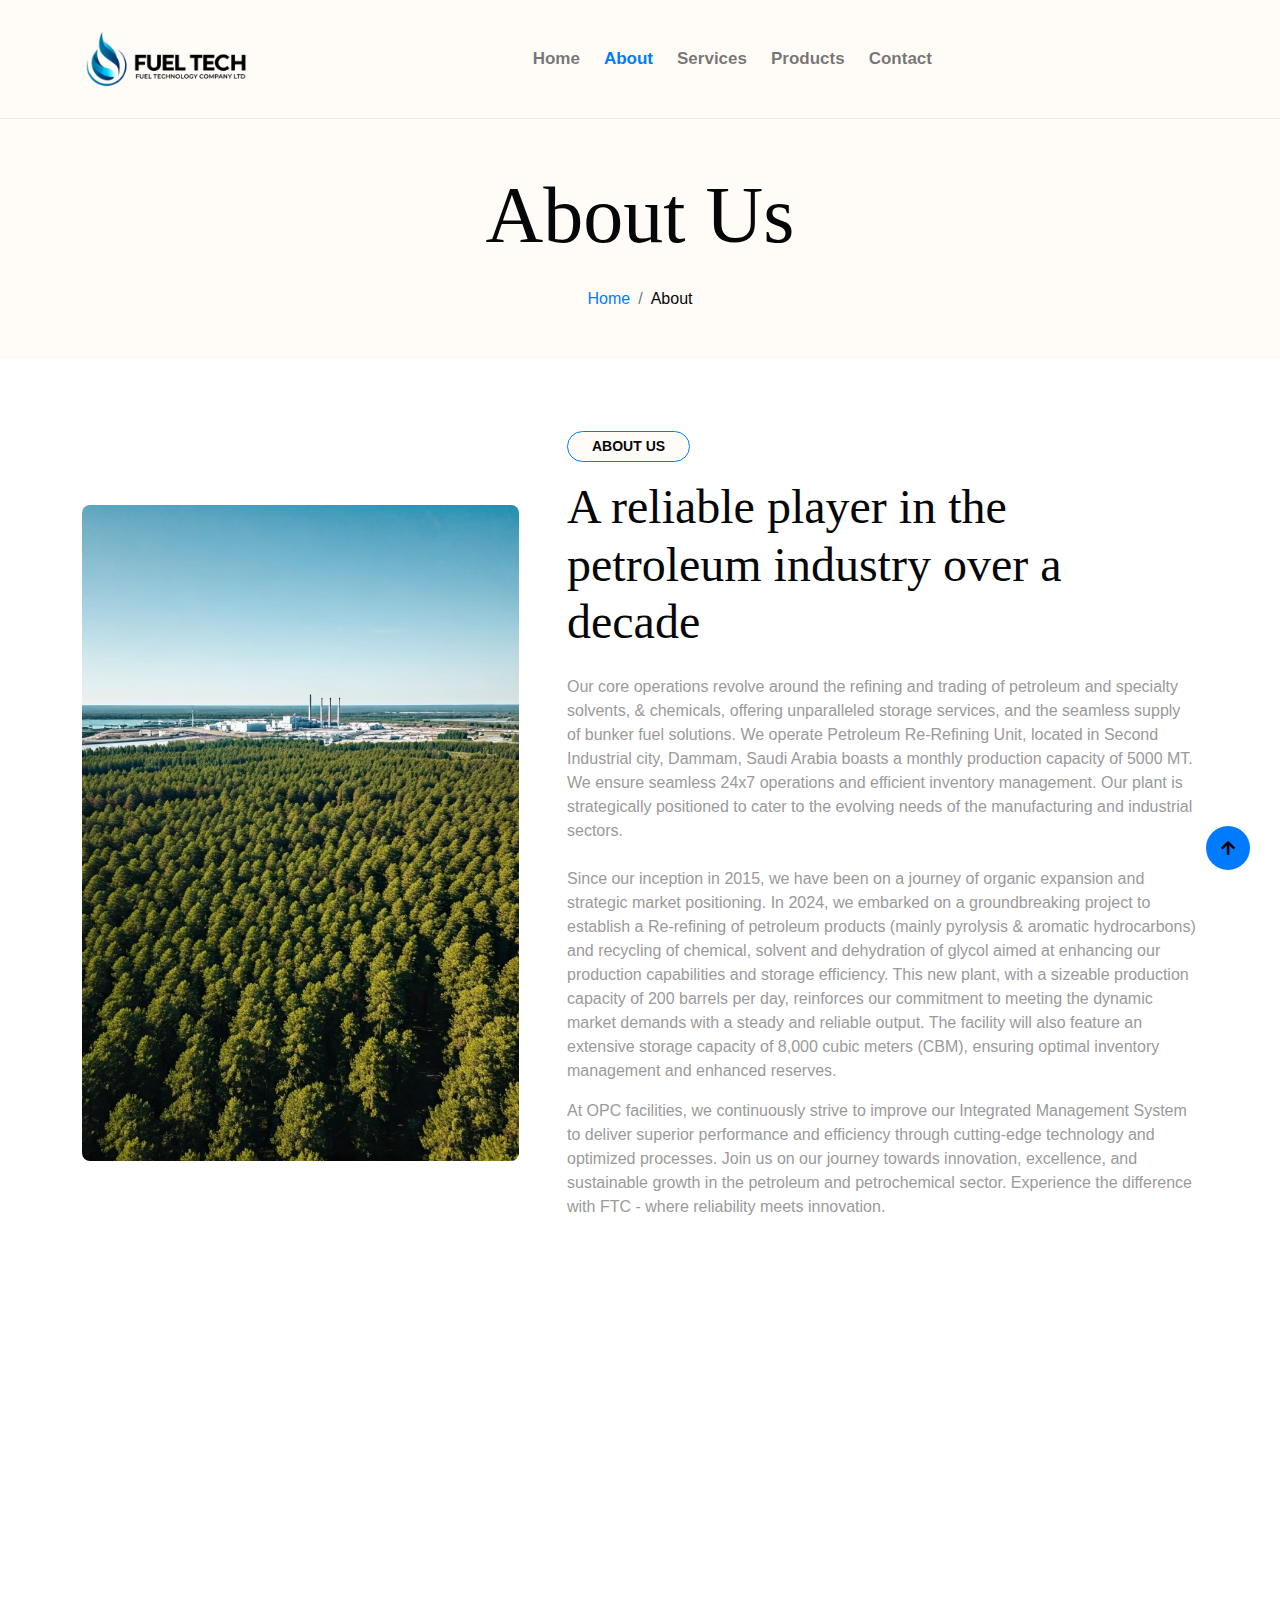
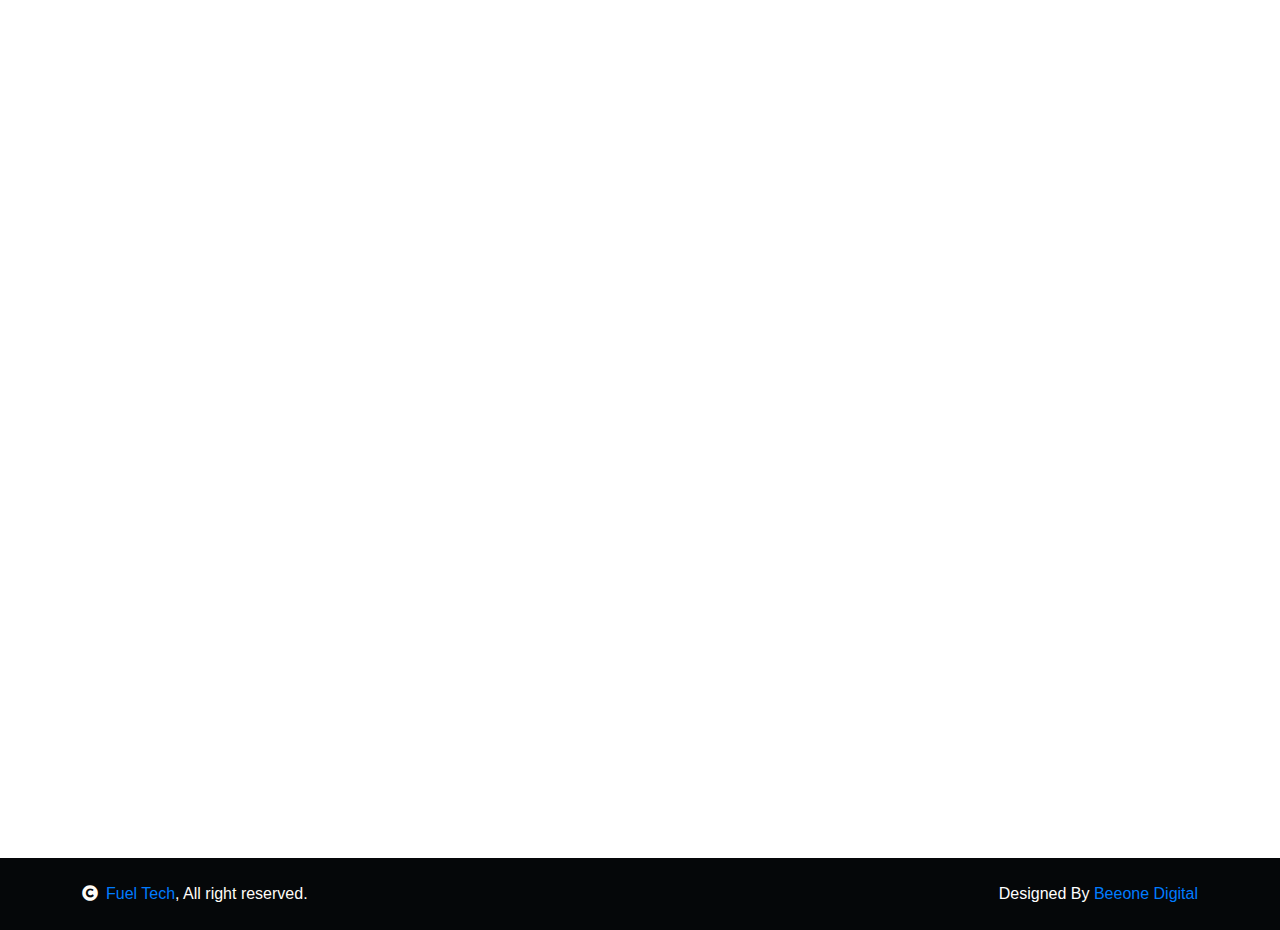
<file: about.html>
<!DOCTYPE html>
<html lang="en">

<head>
    <meta charset="utf-8">
    <title>CaterServ - Catering Services Website Template</title>
    <meta content="width=device-width, initial-scale=1.0" name="viewport">
    <meta content="" name="keywords">
    <meta content="" name="description">

    <!-- Google Web Fonts -->
    <link rel="preconnect" href="https://fonts.googleapis.com">
    <link rel="preconnect" href="https://fonts.gstatic.com" crossorigin>
    <!-- <link href="https://fonts.googleapis.com/css2?family=Open+Sans:wght@400;600&family=Playball&display=swap" rel="stylesheet"> -->

    <!-- Icon Font Stylesheet -->
    <link rel="stylesheet" href="https://use.fontawesome.com/releases/v5.15.4/css/all.css" />
    <link href="https://cdn.jsdelivr.net/npm/bootstrap-icons@1.4.1/font/bootstrap-icons.css" rel="stylesheet">

    <!-- Libraries Stylesheet -->
    <link href="lib/animate/animate.min.css" rel="stylesheet">
    <link href="lib/lightbox/css/lightbox.min.css" rel="stylesheet">
    <link href="lib/owlcarousel/owl.carousel.min.css" rel="stylesheet">

    <!-- Customized Bootstrap Stylesheet -->
    <link href="css/bootstrap.min.css" rel="stylesheet">

    <!-- Template Stylesheet -->
    <link href="css/style.css" rel="stylesheet">
</head>

<body>

    <!-- Spinner Start -->
    <div id="spinner"
        class="show w-100 vh-100 bg-white position-fixed translate-middle top-50 start-50  d-flex align-items-center justify-content-center">
        <div class="spinner-grow text-primary" role="status"></div>
    </div>
    <!-- Spinner End -->


    <!-- Navbar start -->
    <div class="container-fluid nav-bar">
        <div class="container">
            <nav class="navbar navbar-light navbar-expand-lg py-4">
                <a href="index.html" class="navbar-brand">
                    <img src="img/logo.png" alt="Fuel Tech" height="60px">
                </a>
                <button class="navbar-toggler py-2 px-3" type="button" data-bs-toggle="collapse"
                    data-bs-target="#navbarCollapse">
                    <span class="fa fa-bars text-primary"></span>
                </button>
                <div class="collapse navbar-collapse" id="navbarCollapse">
                    <div class="navbar-nav mx-auto">
                        <a href="index.html" class="nav-item nav-link">Home</a>
                        <a href="about.html" class="nav-item nav-link active">About</a>
                        <a href="service.html" class="nav-item nav-link">Services</a>
                        <!-- <a href="event.html" class="nav-item nav-link"></a> -->
                        <a href="products.html" class="nav-item nav-link">Products</a>
                        <!-- <div class="nav-item dropdown">
                                <a href="#" class="nav-link dropdown-toggle" data-bs-toggle="dropdown">Pages</a>
                                <div class="dropdown-menu bg-light">
                                    <a href="book.html" class="dropdown-item">Booking</a>
                                    <a href="blog.html" class="dropdown-item">Our Blog</a>
                                    <a href="team.html" class="dropdown-item">Our Team</a>
                                    <a href="testimonial.html" class="dropdown-item">Testimonial</a>
                                    <a href="404.html" class="dropdown-item">404 Page</a>
                                </div>
                            </div> -->
                        <a href="contact.html" class="nav-item nav-link">Contact</a>
                    </div>
                    <!-- <button class="btn-search btn btn-primary btn-md-square me-4 rounded-circle d-none d-lg-inline-flex"
                            data-bs-toggle="modal" data-bs-target="#searchModal"><i class="fas fa-search"></i></button> -->
                    <!-- <a href="" class="btn btn-primary py-2 px-4 d-none d-xl-inline-block rounded-pill">Book Now</a> -->
                </div>
            </nav>
        </div>
    </div>
    <!-- Navbar End -->


    <!-- Modal Search Start -->
    <div class="modal fade" id="searchModal" tabindex="-1" aria-labelledby="exampleModalLabel" aria-hidden="true">
        <div class="modal-dialog modal-fullscreen">
            <div class="modal-content rounded-0">
                <div class="modal-header">
                    <h5 class="modal-title" id="exampleModalLabel">Search by keyword</h5>
                    <button type="button" class="btn-close" data-bs-dismiss="modal" aria-label="Close"></button>
                </div>
                <div class="modal-body d-flex align-items-center">
                    <div class="input-group w-75 mx-auto d-flex">
                        <input type="search" class="form-control bg-transparent p-3" placeholder="keywords"
                            aria-describedby="search-icon-1">
                        <span id="search-icon-1" class="input-group-text p-3"><i class="fa fa-search"></i></span>
                    </div>
                </div>
            </div>
        </div>
    </div>
    <!-- Modal Search End -->


    <!-- Hero Start -->
    <div class="container-fluid bg-light py-5 my-5 mt-0">
        <div class="container text-center animated bounceInDown">
            <h1 class="display-1 mb-4">About Us</h1>
            <ol class="breadcrumb justify-content-center mb-0 animated bounceInDown">
                <li class="breadcrumb-item"><a href="index.html">Home</a></li>
                <li class="breadcrumb-item text-dark" aria-current="page">About</li>
            </ol>
        </div>
    </div>
    <!-- Hero End -->


    <!-- About Satrt -->
    <div class="container-fluid py-4">
        <div class="container">
            <div class="row g-5 align-items-center">
                <div class="col-lg-5 wow bounceInUp" data-wow-delay="0.1s">
                    <img src="img/fueltech7.png" class="img-fluid rounded" alt="">
                </div>
                <div class="col-lg-7 wow bounceInUp" data-wow-delay="0.3s">
                    <small
                        class="d-inline-block fw-bold text-dark text-uppercase bg-light border border-primary rounded-pill px-4 py-1 mb-3">About
                        Us</small>
                    <h1 class="display-5 mb-4">A reliable player in the petroleum industry
                        over a decade</h1>
                    <p class="mb-4">

                        Our core operations revolve around the refining and trading of petroleum and specialty solvents,
                        & chemicals, offering unparalleled storage services, and the seamless supply of bunker fuel
                        solutions.

                        We operate Petroleum Re-Refining Unit, located in Second Industrial city, Dammam, Saudi Arabia
                        boasts a monthly production capacity of 5000 MT. We ensure seamless 24x7 operations and
                        efficient inventory management. Our plant is strategically positioned to cater to the evolving
                        needs of the manufacturing and industrial sectors.
                    </p>
                    <p>

                        Since our inception in 2015, we have been on a journey of organic expansion and strategic market
                        positioning.

                        In 2024, we embarked on a groundbreaking project to establish a Re-refining of petroleum
                        products (mainly pyrolysis & aromatic hydrocarbons) and recycling of chemical, solvent and
                        dehydration of glycol aimed at enhancing our production capabilities and storage efficiency.
                        This new plant, with a sizeable production capacity of 200 barrels per day, reinforces our
                        commitment to meeting the dynamic market demands with a steady and reliable output. The facility
                        will also feature an extensive storage capacity of 8,000 cubic meters (CBM), ensuring optimal
                        inventory management and enhanced reserves.
                    </p>
                    <p>

                        At OPC facilities, we continuously strive to improve our Integrated Management System to deliver
                        superior performance and efficiency through cutting-edge technology and optimized processes.

                        Join us on our journey towards innovation, excellence, and sustainable growth in the petroleum
                        and petrochemical sector. Experience the difference with FTC - where reliability meets
                        innovation.
                    </p>
                    <!-- <div class="row g-4 text-dark mb-5">
                        <div class="col-sm-6">
                            <i class="fas fa-share text-primary me-2"></i>Fresh and Fast food Delivery
                        </div>
                        <div class="col-sm-6">
                            <i class="fas fa-share text-primary me-2"></i>24/7 Customer Support
                        </div>
                        <div class="col-sm-6">
                            <i class="fas fa-share text-primary me-2"></i>Easy Customization Options
                        </div>
                        <div class="col-sm-6">
                            <i class="fas fa-share text-primary me-2"></i>Delicious Deals for Delicious Meals
                        </div>
                    </div>
                    <a href="" class="btn btn-primary py-3 px-5 rounded-pill">About Us<i
                            class="fas fa-arrow-right ps-2"></i></a> -->
                </div>
            </div>
        </div>
    </div>
    <!-- About End -->


    <!-- Fact Start-->
    <div class="container-fluid faqt py-6">
        <div class="container">
            <div class="row g-4 align-items-center">
                <div class="col-lg-12">
                    <div class="row g-4">
                        <div class="col-sm-6 col-lg-6 wow bounceInUp" data-wow-delay="0.3s">
                            <div class="wrapper">

                                <article>
                                    <span class="h1 fw-bold">Mission</span>
                                    <p>
                                        To revolutionize chemical recycling through innovative
                                technologies, reducing environmental impact and maximizing resource efficiency.
                                    </p>
                                </article>
                            </div>
                        </div>
                        <div class="col-sm-6 col-lg-6 wow bounceInUp" data-wow-delay="0.3s">
                            <div class="wrapper">

                                <article>
                                    <span class="h1 fw-bold">Vision</span>
                                    <p>
                                        A world where chemical waste is minimized, and resources are
                                        infinitely recycled, creating a sustainable circular economy in the chemical industry.
                                    </p>
                                </article>
                            </div>
                        </div>
                        <div class="col-sm-6 col-lg-6 wow bounceInUp" data-wow-delay="0.3s">
                            <div class="wrapper">

                                <article>
                                    <span class="h1 fw-bold">Values</span>
                                    <p>
                                        Innovation, Sustainability, Integrity, and Collaboration drive our every decision and action.
                                    </p>
                                </article>
                            </div>
                        </div>
                        <div class="col-sm-6 col-lg-6 wow bounceInUp" data-wow-delay="0.3s">
                            <div class="wrapper">

                                <article>
                                    <span class="h1 fw-bold">Goals</span>
                                    <p>
                                        To become the global leader in chemical recycling solutions, setting new industry standards for efficiency and environmental stewardship.
                                    </p>
                                </article>
                            </div>
                        </div>
                    </div>
                </div>
                <!-- <div class="col-lg-5 wow bounceInUp" data-wow-delay="0.1s">
                    <div class="video">
                        <button type="button" class="btn btn-play" data-bs-toggle="modal"
                            data-src="https://www.youtube.com/embed/DWRcNpR6Kdc" data-bs-target="#videoModal">
                            <span></span>
                        </button>
                    </div>
                </div> -->
            </div>
        </div>
    </div>
    <!-- Modal Video -->
    <!-- <div class="modal fade" id="videoModal" tabindex="-1" aria-labelledby="exampleModalLabel" aria-hidden="true">
        <div class="modal-dialog">
            <div class="modal-content rounded-0">
                <div class="modal-header">
                    <h5 class="modal-title" id="exampleModalLabel">Youtube Video</h5>
                    <button type="button" class="btn-close" data-bs-dismiss="modal" aria-label="Close"></button>
                </div>
                <div class="modal-body"> -->
                    <!-- 16:9 aspect ratio -->
                    <!-- <div class="ratio ratio-16x9">
                        <iframe class="embed-responsive-item" src="" id="video" allowfullscreen
                            allowscriptaccess="always" allow="autoplay"></iframe>
                    </div>
                </div>
            </div>
        </div>
    </div> -->
    <!-- Fact End -->


    <!-- Team Start -->
    <!-- <div class="container-fluid team py-6">
        <div class="container">
            <div class="text-center wow bounceInUp" data-wow-delay="0.1s">
                <small
                    class="d-inline-block fw-bold text-dark text-uppercase bg-light border border-primary rounded-pill px-4 py-1 mb-3">Our
                    Team</small>
                <h1 class="display-5 mb-5">We have experienced chef Team</h1>
            </div>
            <div class="row g-4">
                <div class="col-lg-3 col-md-6 wow bounceInUp" data-wow-delay="0.1s">
                    <div class="team-item rounded">
                        <img class="img-fluid rounded-top " src="img/team-1.jpg" alt="">
                        <div class="team-content text-center py-3 bg-dark rounded-bottom">
                            <h4 class="text-primary">Henry</h4>
                            <p class="text-white mb-0">Decoration Chef</p>
                        </div>
                        <div class="team-icon d-flex flex-column justify-content-center m-4">
                            <a class="share btn btn-primary btn-md-square rounded-circle mb-2" href=""><i
                                    class="fas fa-share-alt"></i></a>
                            <a class="share-link btn btn-primary btn-md-square rounded-circle mb-2" href=""><i
                                    class="fab fa-facebook-f"></i></a>
                            <a class="share-link btn btn-primary btn-md-square rounded-circle mb-2" href=""><i
                                    class="fab fa-twitter"></i></a>
                            <a class="share-link btn btn-primary btn-md-square rounded-circle mb-2" href=""><i
                                    class="fab fa-instagram"></i></a>
                        </div>
                    </div>
                </div>
                <div class="col-lg-3 col-md-6 wow bounceInUp" data-wow-delay="0.3s">
                    <div class="team-item rounded">
                        <img class="img-fluid rounded-top " src="img/team-2.jpg" alt="">
                        <div class="team-content text-center py-3 bg-dark rounded-bottom">
                            <h4 class="text-primary">Jemes Born</h4>
                            <p class="text-white mb-0">Executive Chef</p>
                        </div>
                        <div class="team-icon d-flex flex-column justify-content-center m-4">
                            <a class="share btn btn-primary btn-md-square rounded-circle mb-2" href=""><i
                                    class="fas fa-share-alt"></i></a>
                            <a class="share-link btn btn-primary btn-md-square rounded-circle mb-2" href=""><i
                                    class="fab fa-facebook-f"></i></a>
                            <a class="share-link btn btn-primary btn-md-square rounded-circle mb-2" href=""><i
                                    class="fab fa-twitter"></i></a>
                            <a class="share-link btn btn-primary btn-md-square rounded-circle mb-2" href=""><i
                                    class="fab fa-instagram"></i></a>
                        </div>
                    </div>
                </div>
                <div class="col-lg-3 col-md-6 wow bounceInUp" data-wow-delay="0.5s">
                    <div class="team-item rounded">
                        <img class="img-fluid rounded-top " src="img/team-3.jpg" alt="">
                        <div class="team-content text-center py-3 bg-dark rounded-bottom">
                            <h4 class="text-primary">Martin Hill</h4>
                            <p class="text-white mb-0">Kitchen Porter</p>
                        </div>
                        <div class="team-icon d-flex flex-column justify-content-center m-4">
                            <a class="share btn btn-primary btn-md-square rounded-circle mb-2" href=""><i
                                    class="fas fa-share-alt"></i></a>
                            <a class="share-link btn btn-primary btn-md-square rounded-circle mb-2" href=""><i
                                    class="fab fa-facebook-f"></i></a>
                            <a class="share-link btn btn-primary btn-md-square rounded-circle mb-2" href=""><i
                                    class="fab fa-twitter"></i></a>
                            <a class="share-link btn btn-primary btn-md-square rounded-circle mb-2" href=""><i
                                    class="fab fa-instagram"></i></a>
                        </div>
                    </div>
                </div>
                <div class="col-lg-3 col-md-6 wow bounceInUp" data-wow-delay="0.7s">
                    <div class="team-item rounded">
                        <img class="img-fluid rounded-top " src="img/team-4.jpg" alt="">
                        <div class="team-content text-center py-3 bg-dark rounded-bottom">
                            <h4 class="text-primary">Adam Smith</h4>
                            <p class="text-white mb-0">Head Chef</p>
                        </div>
                        <div class="team-icon d-flex flex-column justify-content-center m-4">
                            <a class="share btn btn-primary btn-md-square rounded-circle mb-2" href=""><i
                                    class="fas fa-share-alt"></i></a>
                            <a class="share-link btn btn-primary btn-md-square rounded-circle mb-2" href=""><i
                                    class="fab fa-facebook-f"></i></a>
                            <a class="share-link btn btn-primary btn-md-square rounded-circle mb-2" href=""><i
                                    class="fab fa-twitter"></i></a>
                            <a class="share-link btn btn-primary btn-md-square rounded-circle mb-2" href=""><i
                                    class="fab fa-instagram"></i></a>
                        </div>
                    </div>
                </div>
            </div>
        </div>
    </div> -->
    <!-- Team End -->


    <!-- Footer Start -->
    <div class="container-fluid footer py-6 my-6 mb-0 bg-dark wow bounceInUp" data-wow-delay="0.1s">
        <div class="container">
            <div class="row">
                <div class="col-lg-3 col-md-6">
                    <div class="footer-item">
                        <img src="img/logo.png" alt="Fuel Tech" height="60px">
                        <p class="lh-lg mb-4">Powering the Future With New Technology.</p>
                        <div class="footer-icon d-flex">
                            <a class="btn btn-primary btn-sm-square me-2 rounded-circle" href=""><i
                                    class="fab fa-facebook-f text-white"></i></a>
                            <a class="btn btn-primary btn-sm-square me-2 rounded-circle" href=""><i
                                    class="fab fa-twitter text-white"></i></a>
                            <a href="#" class="btn btn-primary btn-sm-square me-2 rounded-circle"><i
                                    class="fab fa-instagram text-white"></i></a>
                            <a href="#" class="btn btn-primary btn-sm-square rounded-circle"><i
                                    class="fab fa-linkedin-in text-white"></i></a>
                        </div>
                    </div>
                </div>
                <div class="col-lg-3 col-md-6">
                    <div class="footer-item">
                        <h4 class="mb-4 text-white">Quick Links</h4>
                        <div class="d-flex flex-column align-items-start">
                            <a href="index.html" class="text-secondary lh-lg">Home</a>
                            <a href="about.html" class="text-secondary lh-lg">About</a>
                            <a href="service.html" class="text-secondary lh-lg">Services</a>
                            <a href="products.html" class="text-secondary lh-lg">Products</a>
                            <a href="contact.html" class="text-secondary lh-lg">Contact</a>
                        </div>
                    </div>
                </div>
                <div class="col-lg-3 col-md-6">
                    <div class="footer-item">
                        <h4 class="mb-4 text-white">Contact Us</h4>
                        <div class="d-flex flex-column align-items-start">
                            <p><i class="fa fa-map-marker-alt text-primary me-2"></i> Office #302, 3rd Floor, The Blue Tower, Al Khobar, Saudi Arabia</p>
                            <p><i class="fa fa-phone-alt text-primary me-2"></i> +966 59 282 5977</p>
                            <a href="mailto:info@fueltechksa.com" class="text-secondary"><p><i class="fas fa-envelope text-primary me-2"></i> info@fueltechksa.com</p></a>
                        </div>
                    </div>
                </div>
                <!-- <div class="col-lg-3 col-md-6">
                    <div class="footer-item">
                        <h4 class="mb-4">Social Gallery</h4>
                        <div class="row g-2">
                            <div class="col-4">
                                <img src="img/menu-01.jpg" class="img-fluid rounded-circle border border-primary p-2"
                                    alt="">
                            </div>
                            <div class="col-4">
                                <img src="img/menu-02.jpg" class="img-fluid rounded-circle border border-primary p-2"
                                    alt="">
                            </div>
                            <div class="col-4">
                                <img src="img/menu-03.jpg" class="img-fluid rounded-circle border border-primary p-2"
                                    alt="">
                            </div>
                            <div class="col-4">
                                <img src="img/menu-04.jpg" class="img-fluid rounded-circle border border-primary p-2"
                                    alt="">
                            </div>
                            <div class="col-4">
                                <img src="img/menu-05.jpg" class="img-fluid rounded-circle border border-primary p-2"
                                    alt="">
                            </div>
                            <div class="col-4">
                                <img src="img/menu-06.jpg" class="img-fluid rounded-circle border border-primary p-2"
                                    alt="">
                            </div>
                        </div>
                    </div>
                </div> -->
            </div>
        </div>
    </div>
    <!-- Footer End -->


    <!-- Copyright Start -->
    <div class="container-fluid copyright bg-dark py-4">
        <div class="container">
            <div class="row">
                <div class="col-md-6 text-center text-md-start mb-3 mb-md-0">
                    <span class="text-light"><a href="#" class="text-primary"><i class="fas fa-copyright text-light me-2"></i>Fuel Tech</a>, All right reserved.</span>
                </div>
                <div class="col-md-6 my-auto text-center text-md-end text-white">
                    Designed By <a class="text-primary" href="https://www.beeonedigital.com/">Beeone Digital</a>
                </div>
            </div>
        </div>
    </div>
    <!-- Copyright End -->


    <!-- Back to Top -->
    <a href="#" class="btn btn-md-square btn-primary rounded-circle back-to-top"><i class="fa fa-arrow-up"></i></a>


    <!-- JavaScript Libraries -->
    <script src="https://ajax.googleapis.com/ajax/libs/jquery/1.12.4/jquery.min.js"></script>
    <script src="https://cdn.jsdelivr.net/npm/bootstrap@5.0.0/dist/js/bootstrap.bundle.min.js"></script>
    <script src="lib/wow/wow.min.js"></script>
    <script src="lib/easing/easing.min.js"></script>
    <script src="lib/waypoints/waypoints.min.js"></script>
    <script src="lib/counterup/counterup.min.js"></script>
    <script src="lib/lightbox/js/lightbox.min.js"></script>
    <script src="lib/owlcarousel/owl.carousel.min.js"></script>

    <!-- Template Javascript -->
    <script src="js/main.js"></script>
</body>

</html>
</file>
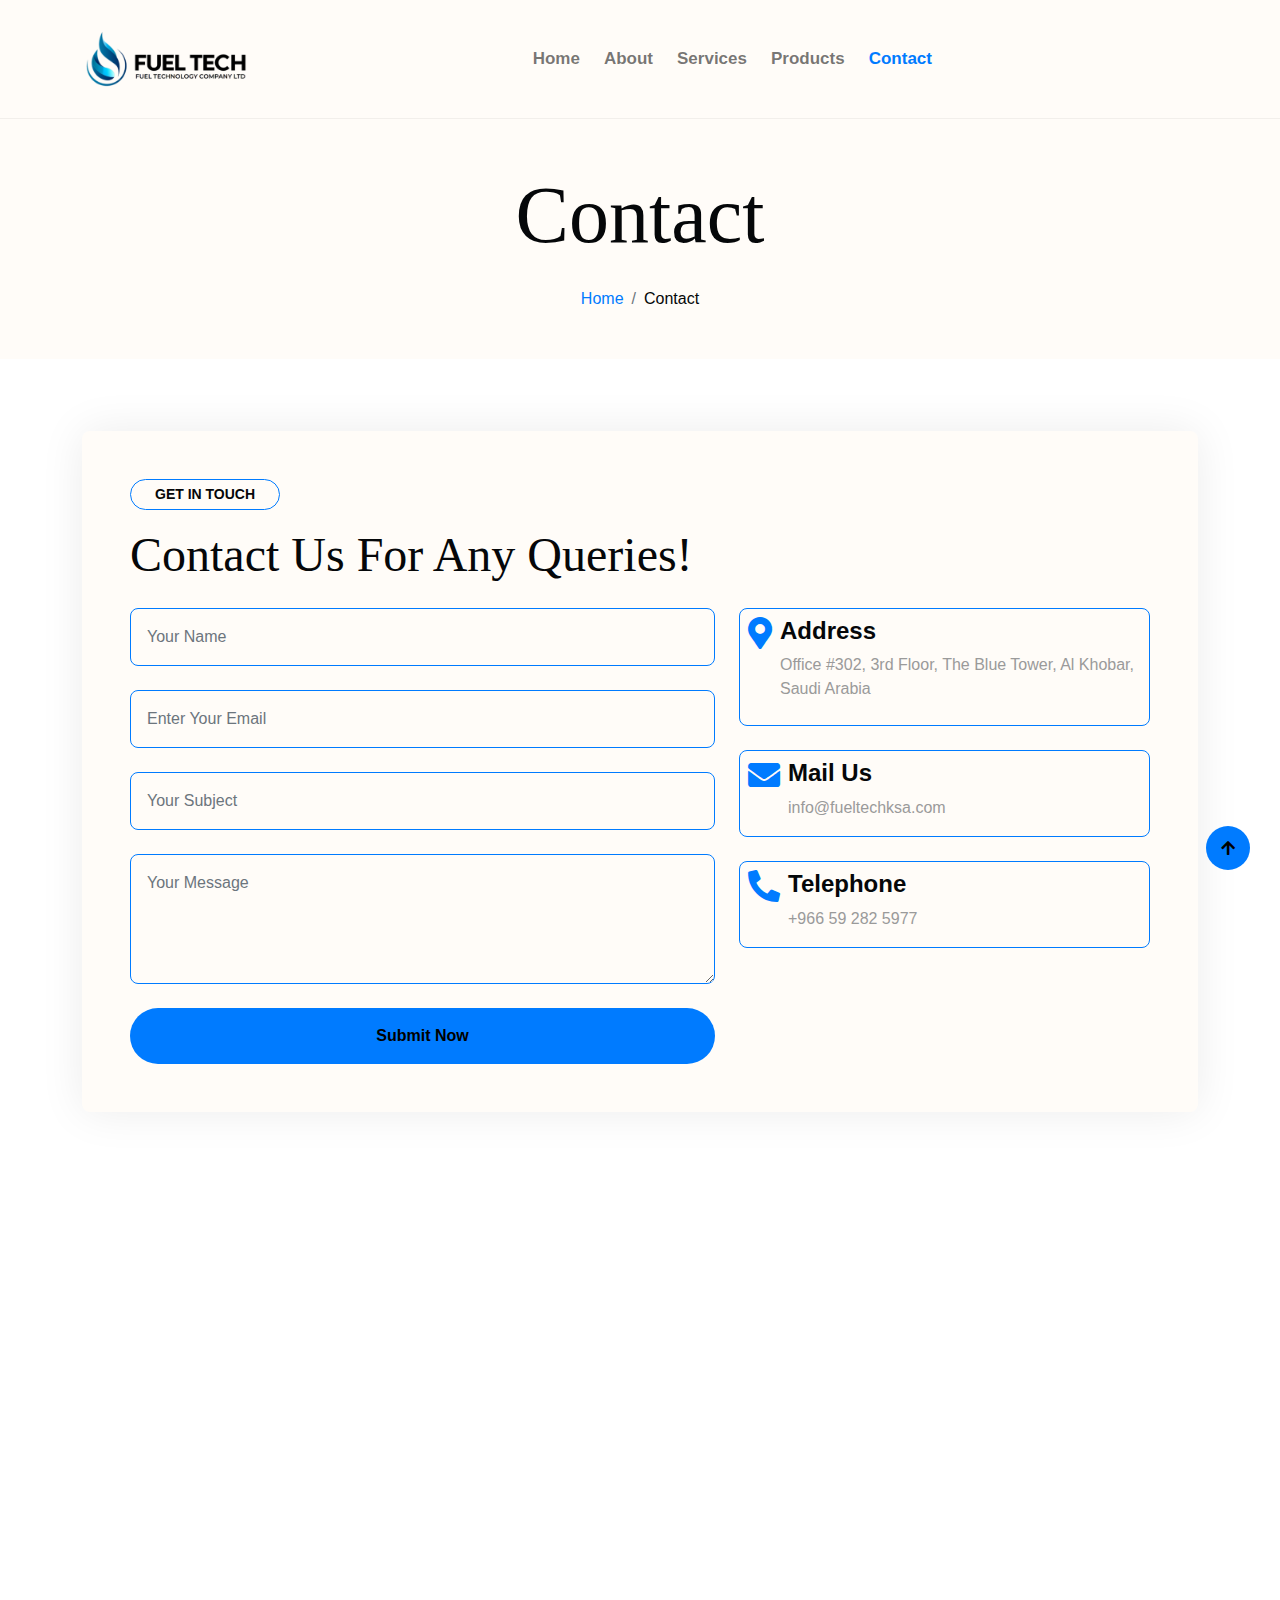
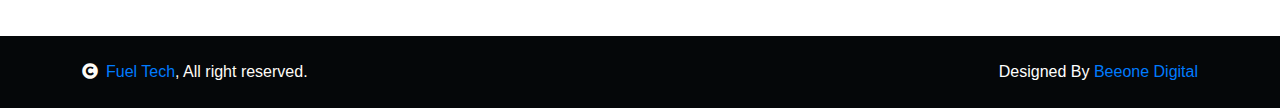
<file: contact.html>
<!DOCTYPE html>
<html lang="en">

    <head>
        <meta charset="utf-8">
        <title>CaterServ - Catering Services Website Template</title>
        <meta content="width=device-width, initial-scale=1.0" name="viewport">
        <meta content="" name="keywords">
        <meta content="" name="description">

        <!-- Google Web Fonts -->
        <link rel="preconnect" href="https://fonts.googleapis.com">
        <link rel="preconnect" href="https://fonts.gstatic.com" crossorigin>
        <!-- <link href="https://fonts.googleapis.com/css2?family=Open+Sans:wght@400;600&family=Playball&display=swap" rel="stylesheet"> -->

        <!-- Icon Font Stylesheet -->
        <link rel="stylesheet" href="https://use.fontawesome.com/releases/v5.15.4/css/all.css"/>
        <link href="https://cdn.jsdelivr.net/npm/bootstrap-icons@1.4.1/font/bootstrap-icons.css" rel="stylesheet">

        <!-- Libraries Stylesheet -->
        <link href="lib/animate/animate.min.css" rel="stylesheet">
        <link href="lib/lightbox/css/lightbox.min.css" rel="stylesheet">
        <link href="lib/owlcarousel/owl.carousel.min.css" rel="stylesheet">

        <!-- Customized Bootstrap Stylesheet -->
        <link href="css/bootstrap.min.css" rel="stylesheet">

        <!-- Template Stylesheet -->
        <link href="css/style.css" rel="stylesheet">
    </head>

    <body>

        <!-- Spinner Start -->
        <div id="spinner" class="show w-100 vh-100 bg-white position-fixed translate-middle top-50 start-50  d-flex align-items-center justify-content-center">
            <div class="spinner-grow text-primary" role="status"></div>
        </div>
        <!-- Spinner End -->


        <!-- Navbar start -->
        <div class="container-fluid nav-bar">
            <div class="container">
                <nav class="navbar navbar-light navbar-expand-lg py-4">
                    <a href="index.html" class="navbar-brand">
                        <img src="img/logo.png" alt="Fuel Tech" height="60px">
                    </a>
                    <button class="navbar-toggler py-2 px-3" type="button" data-bs-toggle="collapse"
                        data-bs-target="#navbarCollapse">
                        <span class="fa fa-bars text-primary"></span>
                    </button>
                    <div class="collapse navbar-collapse" id="navbarCollapse">
                        <div class="navbar-nav mx-auto">
                            <a href="index.html" class="nav-item nav-link">Home</a>
                            <a href="about.html" class="nav-item nav-link">About</a>
                            <a href="service.html" class="nav-item nav-link">Services</a>
                            <!-- <a href="event.html" class="nav-item nav-link"></a> -->
                            <a href="products.html" class="nav-item nav-link">Products</a>
                            <!-- <div class="nav-item dropdown">
                                        <a href="#" class="nav-link dropdown-toggle" data-bs-toggle="dropdown">Pages</a>
                                        <div class="dropdown-menu bg-light">
                                            <a href="book.html" class="dropdown-item">Booking</a>
                                            <a href="blog.html" class="dropdown-item">Our Blog</a>
                                            <a href="team.html" class="dropdown-item">Our Team</a>
                                            <a href="testimonial.html" class="dropdown-item">Testimonial</a>
                                            <a href="404.html" class="dropdown-item">404 Page</a>
                                        </div>
                                    </div> -->
                            <a href="contact.html" class="nav-item nav-link active">Contact</a>
                        </div>
                        <!-- <button class="btn-search btn btn-primary btn-md-square me-4 rounded-circle d-none d-lg-inline-flex"
                                    data-bs-toggle="modal" data-bs-target="#searchModal"><i class="fas fa-search"></i></button> -->
                        <!-- <a href="" class="btn btn-primary py-2 px-4 d-none d-xl-inline-block rounded-pill">Book Now</a> -->
                    </div>
                </nav>
            </div>
        </div>
        <!-- Navbar End -->


        <!-- Modal Search Start -->
        <div class="modal fade" id="searchModal" tabindex="-1" aria-labelledby="exampleModalLabel" aria-hidden="true">
            <div class="modal-dialog modal-fullscreen">
                <div class="modal-content rounded-0">
                    <div class="modal-header">
                        <h5 class="modal-title" id="exampleModalLabel">Search by keyword</h5>
                        <button type="button" class="btn-close" data-bs-dismiss="modal" aria-label="Close"></button>
                    </div>
                    <div class="modal-body d-flex align-items-center">
                        <div class="input-group w-75 mx-auto d-flex">
                            <input type="search" class="form-control bg-transparent p-3" placeholder="keywords" aria-describedby="search-icon-1">
                            <span id="search-icon-1" class="input-group-text p-3"><i class="fa fa-search"></i></span>
                        </div>
                    </div>
                </div>
            </div>
        </div>
        <!-- Modal Search End -->


        <!-- Hero Start -->
        <div class="container-fluid bg-light py-5 my-5 mt-0">
            <div class="container text-center animated bounceInDown">
                <h1 class="display-1 mb-4">Contact</h1>
                <ol class="breadcrumb justify-content-center mb-0 animated bounceInDown">
                    <li class="breadcrumb-item"><a href="index.html">Home</a></li>
                    <li class="breadcrumb-item text-dark" aria-current="page">Contact</li>
                </ol>
            </div>
        </div>
        <!-- Hero End -->


        <!-- Contact Start -->
        <div class="container-fluid contact py-4 wow bounceInUp" data-wow-delay="0.1s">
            <div class="container">
                <div class="p-5 bg-light rounded contact-form">
                    <div class="row g-4">
                        <div class="col-12">
                            <small class="d-inline-block fw-bold text-dark text-uppercase bg-light border border-primary rounded-pill px-4 py-1 mb-3">Get in touch</small>
                            <h1 class="display-5 mb-0">Contact Us For Any Queries!</h1>
                        </div>
                        <div class="col-md-6 col-lg-7">
                            <form>
                                <input type="text" class="w-100 form-control p-3 mb-4 border-primary bg-light" placeholder="Your Name">
                                <input type="email" class="w-100 form-control p-3 mb-4 border-primary bg-light" placeholder="Enter Your Email">
                                <input type="text" class="w-100 form-control p-3 mb-4 border-primary bg-light" placeholder="Your Subject">
                                <textarea class="w-100 form-control mb-4 p-3 border-primary bg-light" rows="4" cols="10" placeholder="Your Message"></textarea>
                                <button class="w-100 btn btn-primary form-control p-3 border-primary bg-primary rounded-pill" type="submit">Submit Now</button>
                            </form>
                        </div>
                        <div class="col-md-6 col-lg-5">
                            <div>
                                <div class="d-inline-flex  border border-primary p-2 rounded mb-4 col-12">
                                    <i class="fas fa-map-marker-alt fa-2x text-primary me-2"></i>
                                    <div class="">
                                        <h4>Address</h4>
                                        <p> Office #302, 3rd Floor, The Blue Tower, Al Khobar, Saudi Arabia</p>
                                    </div>
                                </div>
                                <div class="d-inline-flex  border border-primary p-2 rounded mb-4 col-12">
                                    <i class="fas fa-envelope fa-2x text-primary me-2"></i>
                                    <div class="">
                                        <h4>Mail Us</h4>
                                        <p class="mb-2"><a href="mailto:info@fueltechksa.com" class="text-secondary">info@fueltechksa.com</a></p>
                                    </div>
                                </div>
                                <div class="d-inline-flex  border border-primary p-2 rounded col-12">
                                    <i class="fa fa-phone-alt fa-2x text-primary me-2"></i>
                                    <div class="">
                                        <h4>Telephone</h4>
                                        <p class="mb-2"> +966 59 282 5977</p>
                                    </div>
                                </div>
                            </div>
                        </div>
                    </div>
                </div>
            </div>
        </div>
        <!-- Contact End -->


        <!-- Footer Start -->
        <div class="container-fluid footer py-6 my-6 mb-0 bg-dark wow bounceInUp" data-wow-delay="0.1s">
            <div class="container">
                <div class="row">
                    <div class="col-lg-3 col-md-6">
                        <div class="footer-item">
                            <img src="img/logo.png" alt="Fuel Tech" height="60px">
                            <p class="lh-lg mb-4">Powering the Future With New Technology.</p>
                            <div class="footer-icon d-flex">
                                <a class="btn btn-primary btn-sm-square me-2 rounded-circle" href=""><i
                                        class="fab fa-facebook-f text-white"></i></a>
                                <a class="btn btn-primary btn-sm-square me-2 rounded-circle" href=""><i
                                        class="fab fa-twitter text-white"></i></a>
                                <a href="#" class="btn btn-primary btn-sm-square me-2 rounded-circle"><i
                                        class="fab fa-instagram text-white"></i></a>
                                <a href="#" class="btn btn-primary btn-sm-square rounded-circle"><i
                                        class="fab fa-linkedin-in text-white"></i></a>
                            </div>
                        </div>
                    </div>
                    <div class="col-lg-3 col-md-6">
                        <div class="footer-item">
                            <h4 class="mb-4 text-white">Quick Links</h4>
                            <div class="d-flex flex-column align-items-start">
                                <a href="index.html" class="text-secondary lh-lg">Home</a>
                                <a href="about.html" class="text-secondary lh-lg">About</a>
                                <a href="service.html" class="text-secondary lh-lg">Services</a>
                                <a href="products.html" class="text-secondary lh-lg">Products</a>
                                <a href="contact.html" class="text-secondary lh-lg">Contact</a>
                            </div>
                        </div>
                    </div>
                    <div class="col-lg-3 col-md-6">
                        <div class="footer-item">
                            <h4 class="mb-4 text-white">Contact Us</h4>
                            <div class="d-flex flex-column align-items-start">
                                <p><i class="fa fa-map-marker-alt text-primary me-2"></i> Office #302, 3rd Floor, The Blue Tower, Al Khobar, Saudi Arabia</p>
                                <p><i class="fa fa-phone-alt text-primary me-2"></i> +966 59 282 5977</p>
                                <a href="mailto:info@fueltechksa.com" class="text-secondary"><p><i class="fas fa-envelope text-primary me-2"></i> info@fueltechksa.com</p></a>
                            </div>
                        </div>
                    </div>
                    <!-- <div class="col-lg-3 col-md-6">
                        <div class="footer-item">
                            <h4 class="mb-4">Social Gallery</h4>
                            <div class="row g-2">
                                <div class="col-4">
                                    <img src="img/menu-01.jpg" class="img-fluid rounded-circle border border-primary p-2"
                                        alt="">
                                </div>
                                <div class="col-4">
                                    <img src="img/menu-02.jpg" class="img-fluid rounded-circle border border-primary p-2"
                                        alt="">
                                </div>
                                <div class="col-4">
                                    <img src="img/menu-03.jpg" class="img-fluid rounded-circle border border-primary p-2"
                                        alt="">
                                </div>
                                <div class="col-4">
                                    <img src="img/menu-04.jpg" class="img-fluid rounded-circle border border-primary p-2"
                                        alt="">
                                </div>
                                <div class="col-4">
                                    <img src="img/menu-05.jpg" class="img-fluid rounded-circle border border-primary p-2"
                                        alt="">
                                </div>
                                <div class="col-4">
                                    <img src="img/menu-06.jpg" class="img-fluid rounded-circle border border-primary p-2"
                                        alt="">
                                </div>
                            </div>
                        </div>
                    </div> -->
                </div>
            </div>
        </div>
        <!-- Footer End -->


        <!-- Copyright Start -->
        <div class="container-fluid copyright bg-dark py-4">
            <div class="container">
                <div class="row">
                    <div class="col-md-6 text-center text-md-start mb-3 mb-md-0">
                        <span class="text-light"><a href="#" class="text-primary"><i class="fas fa-copyright text-light me-2"></i>Fuel Tech</a>, All right reserved.</span>
                    </div>
                    <div class="col-md-6 my-auto text-center text-md-end text-white">
                        Designed By <a class="text-primary" href="https://www.beeonedigital.com/">Beeone Digital</a>
                    </div>
                </div>
            </div>
        </div>
        <!-- Copyright End -->


        <!-- Back to Top -->
        <a href="#" class="btn btn-md-square btn-primary rounded-circle back-to-top"><i class="fa fa-arrow-up"></i></a>   

        
    <!-- JavaScript Libraries -->
    <script src="https://ajax.googleapis.com/ajax/libs/jquery/1.12.4/jquery.min.js"></script>
    <script src="https://cdn.jsdelivr.net/npm/bootstrap@5.0.0/dist/js/bootstrap.bundle.min.js"></script>
    <script src="lib/wow/wow.min.js"></script>
    <script src="lib/easing/easing.min.js"></script>
    <script src="lib/waypoints/waypoints.min.js"></script>
    <script src="lib/counterup/counterup.min.js"></script>
    <script src="lib/lightbox/js/lightbox.min.js"></script>
    <script src="lib/owlcarousel/owl.carousel.min.js"></script>

    <!-- Template Javascript -->
    <script src="js/main.js"></script>
    </body>

</html>
</file>
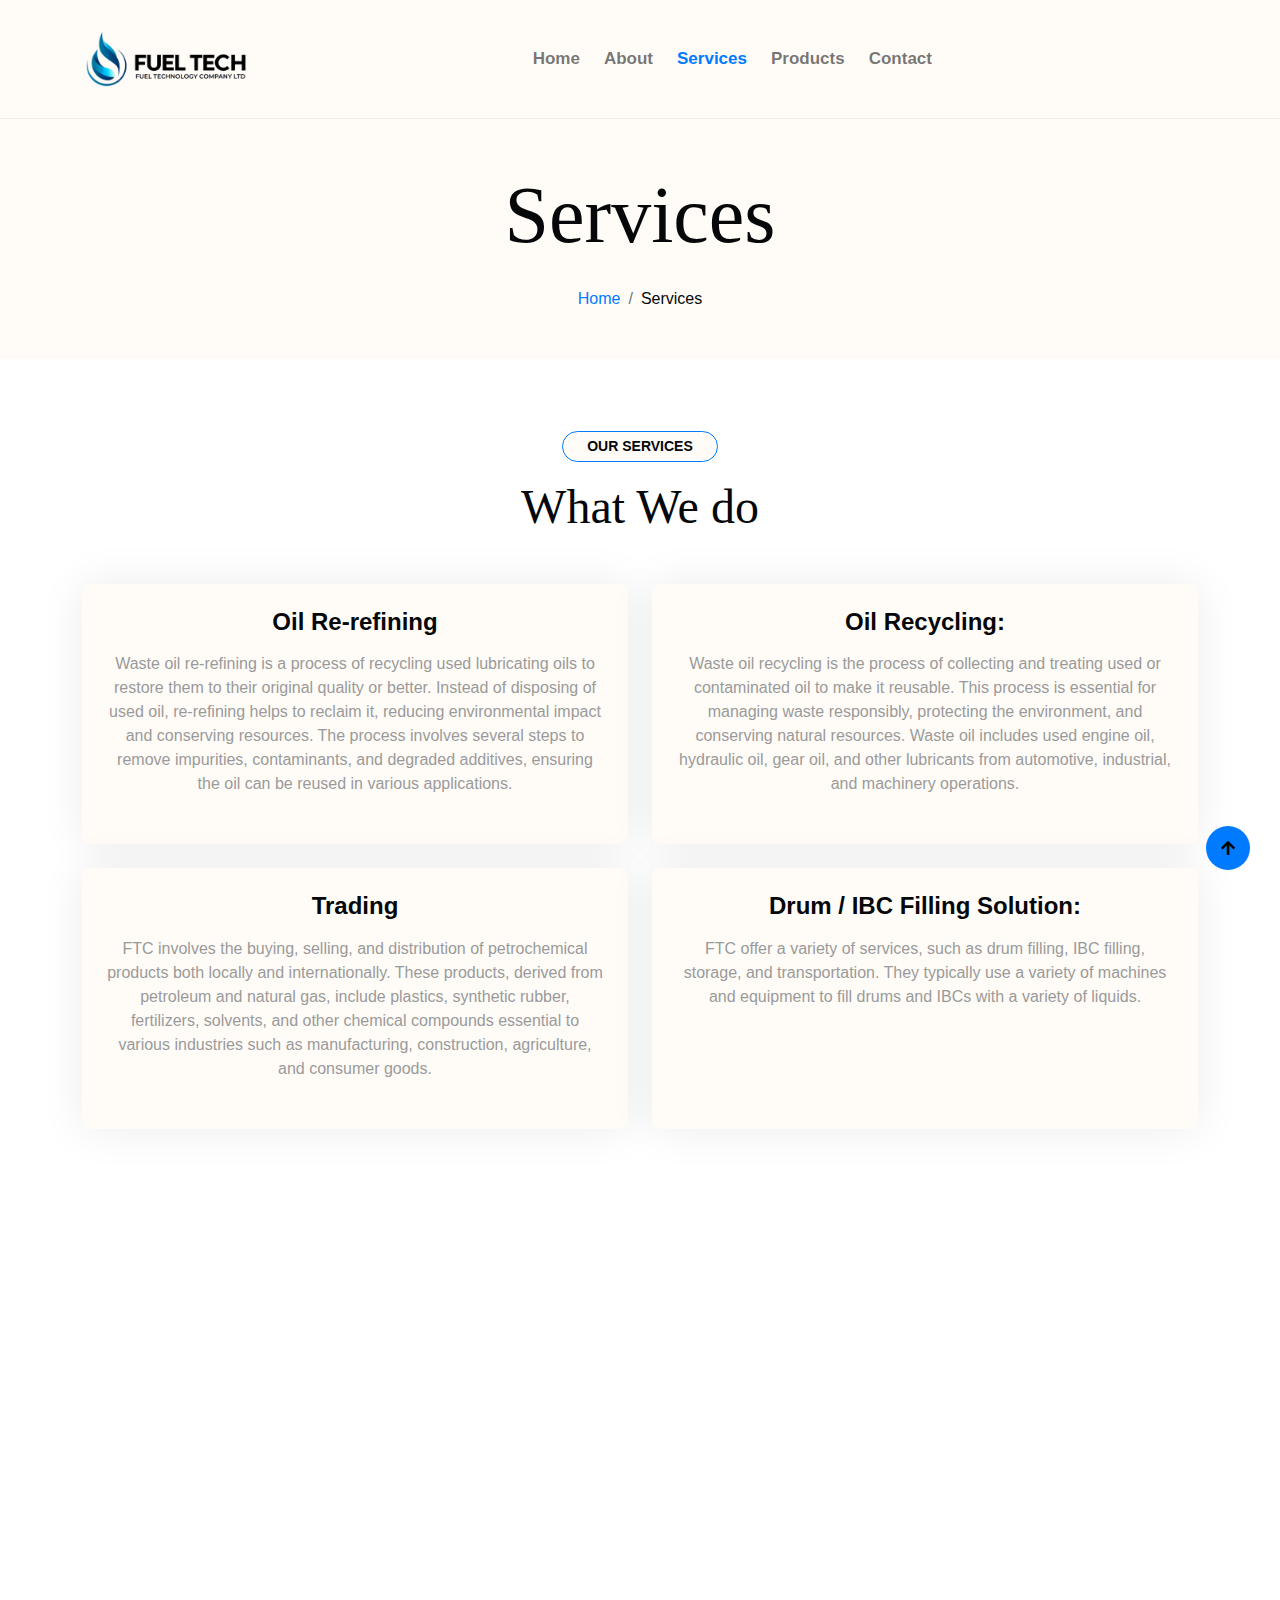
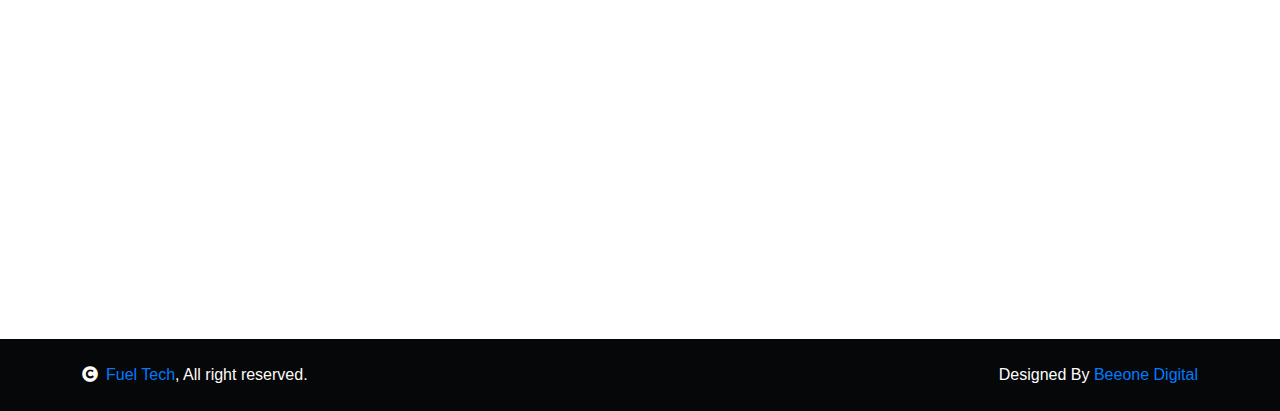
<file: service.html>
<!DOCTYPE html>
<html lang="en">

<head>
    <meta charset="utf-8">
    <title>CaterServ - Catering Services Website Template</title>
    <meta content="width=device-width, initial-scale=1.0" name="viewport">
    <meta content="" name="keywords">
    <meta content="" name="description">

    <!-- Google Web Fonts -->
    <link rel="preconnect" href="https://fonts.googleapis.com">
    <link rel="preconnect" href="https://fonts.gstatic.com" crossorigin>
    <!-- <link href="https://fonts.googleapis.com/css2?family=Open+Sans:wght@400;600&family=Playball&display=swap" rel="stylesheet"> -->

    <!-- Icon Font Stylesheet -->
    <link rel="stylesheet" href="https://use.fontawesome.com/releases/v5.15.4/css/all.css" />
    <link href="https://cdn.jsdelivr.net/npm/bootstrap-icons@1.4.1/font/bootstrap-icons.css" rel="stylesheet">

    <!-- Libraries Stylesheet -->
    <link href="lib/animate/animate.min.css" rel="stylesheet">
    <link href="lib/lightbox/css/lightbox.min.css" rel="stylesheet">
    <link href="lib/owlcarousel/owl.carousel.min.css" rel="stylesheet">

    <!-- Customized Bootstrap Stylesheet -->
    <link href="css/bootstrap.min.css" rel="stylesheet">

    <!-- Template Stylesheet -->
    <link href="css/style.css" rel="stylesheet">
</head>

<body>

    <!-- Spinner Start -->
    <div id="spinner"
        class="show w-100 vh-100 bg-white position-fixed translate-middle top-50 start-50  d-flex align-items-center justify-content-center">
        <div class="spinner-grow text-primary" role="status"></div>
    </div>
    <!-- Spinner End -->


    <!-- Navbar start -->
    <div class="container-fluid nav-bar">
        <div class="container">
            <nav class="navbar navbar-light navbar-expand-lg py-4">
                <a href="index.html" class="navbar-brand">
                    <img src="img/logo.png" alt="Fuel Tech" height="60px">
                </a>
                <button class="navbar-toggler py-2 px-3" type="button" data-bs-toggle="collapse"
                    data-bs-target="#navbarCollapse">
                    <span class="fa fa-bars text-primary"></span>
                </button>
                <div class="collapse navbar-collapse" id="navbarCollapse">
                    <div class="navbar-nav mx-auto">
                        <a href="index.html" class="nav-item nav-link">Home</a>
                        <a href="about.html" class="nav-item nav-link">About</a>
                        <a href="service.html" class="nav-item nav-link active">Services</a>
                        <!-- <a href="event.html" class="nav-item nav-link"></a> -->
                        <a href="products.html" class="nav-item nav-link">Products</a>
                        <!-- <div class="nav-item dropdown">
                                    <a href="#" class="nav-link dropdown-toggle" data-bs-toggle="dropdown">Pages</a>
                                    <div class="dropdown-menu bg-light">
                                        <a href="book.html" class="dropdown-item">Booking</a>
                                        <a href="blog.html" class="dropdown-item">Our Blog</a>
                                        <a href="team.html" class="dropdown-item">Our Team</a>
                                        <a href="testimonial.html" class="dropdown-item">Testimonial</a>
                                        <a href="404.html" class="dropdown-item">404 Page</a>
                                    </div>
                                </div> -->
                        <a href="contact.html" class="nav-item nav-link">Contact</a>
                    </div>
                    <!-- <button class="btn-search btn btn-primary btn-md-square me-4 rounded-circle d-none d-lg-inline-flex"
                                data-bs-toggle="modal" data-bs-target="#searchModal"><i class="fas fa-search"></i></button> -->
                    <!-- <a href="" class="btn btn-primary py-2 px-4 d-none d-xl-inline-block rounded-pill">Book Now</a> -->
                </div>
            </nav>
        </div>
    </div>
    <!-- Navbar End -->


    <!-- Modal Search Start -->
    <div class="modal fade" id="searchModal" tabindex="-1" aria-labelledby="exampleModalLabel" aria-hidden="true">
        <div class="modal-dialog modal-fullscreen">
            <div class="modal-content rounded-0">
                <div class="modal-header">
                    <h5 class="modal-title" id="exampleModalLabel">Search by keyword</h5>
                    <button type="button" class="btn-close" data-bs-dismiss="modal" aria-label="Close"></button>
                </div>
                <div class="modal-body d-flex align-items-center">
                    <div class="input-group w-75 mx-auto d-flex">
                        <input type="search" class="form-control bg-transparent p-3" placeholder="keywords"
                            aria-describedby="search-icon-1">
                        <span id="search-icon-1" class="input-group-text p-3"><i class="fa fa-search"></i></span>
                    </div>
                </div>
            </div>
        </div>
    </div>
    <!-- Modal Search End -->


    <!-- Hero Start -->
    <div class="container-fluid bg-light py-5 my-5 mt-0">
        <div class="container text-center animated bounceInDown">
            <h1 class="display-1 mb-4">Services</h1>
            <ol class="breadcrumb justify-content-center mb-0 animated bounceInDown">
                <li class="breadcrumb-item"><a href="index.html">Home</a></li>
                <li class="breadcrumb-item text-dark" aria-current="page">Services</li>
            </ol>
        </div>
    </div>
    <!-- Hero End -->


    <!-- Service Start -->
    <div class="container-fluid service py-4">
        <div class="container">
            <div class="text-center wow bounceInUp" data-wow-delay="0.1s">
                <small
                    class="d-inline-block fw-bold text-dark text-uppercase bg-light border border-primary rounded-pill px-4 py-1 mb-3">Our
                    Services</small>
                <h1 class="display-5 mb-5">What We do</h1>
            </div>
            <div class="row g-4">
                <div class="col-lg-6 col-md-6 col-sm-12 wow bounceInUp" data-wow-delay="0.1s">
                    <div class="bg-light rounded service-item">
                        <div class="service-content d-flex align-items-center justify-content-center p-4">
                            <div class="service-content-icon text-center">
                                <!-- <i class="fas fa-cheese fa-7x text-primary mb-4"></i> -->
                                <h4 class="mb-3">Oil Re-refining</h4>
                                <p class="mb-4">Waste oil re-refining is a process of recycling used lubricating oils to
                                    restore them to their original quality or better. Instead of disposing of used oil,
                                    re-refining helps to reclaim it, reducing environmental impact and conserving
                                    resources. The process involves several steps to remove impurities, contaminants,
                                    and degraded additives, ensuring the oil can be reused in various applications.</p>
                            </div>
                        </div>
                    </div>
                </div>
                <div class="col-lg-6 col-md-6 col-sm-12 wow bounceInUp" data-wow-delay="0.3s">
                    <div class="bg-light rounded service-item">
                        <div class="service-content d-flex align-items-center justify-content-center p-4">
                            <div class="service-content-icon text-center">
                                <!-- <i class="fas fa-pizza-slice fa-7x text-primary mb-4"></i> -->
                                <h4 class="mb-3">Oil Recycling:</h4>
                                <p class="mb-4">Waste oil recycling is the process of collecting and treating used or
                                    contaminated oil to make it reusable. This process is essential for managing waste
                                    responsibly, protecting the environment, and conserving natural resources. Waste oil
                                    includes used engine oil, hydraulic oil, gear oil, and other lubricants from
                                    automotive, industrial, and machinery operations.</p>
                            </div>
                        </div>
                    </div>
                </div>
                <div class="col-lg-6 col-md-6 col-sm-12 wow bounceInUp" data-wow-delay="0.5s">
                    <div class="bg-light rounded service-item">
                        <div class="service-content d-flex align-items-center justify-content-center p-4">
                            <div class="service-content-icon text-center">
                                <!-- <i class="fas fa-hotdog fa-7x text-primary mb-4"></i> -->
                                <h4 class="mb-3">Trading</h4>
                                <p class="mb-4">FTC involves the buying, selling, and distribution of petrochemical
                                    products both locally and internationally. These products, derived from petroleum
                                    and natural gas, include plastics, synthetic rubber, fertilizers, solvents, and
                                    other chemical compounds essential to various industries such as manufacturing,
                                    construction, agriculture, and consumer goods.</p>
                            </div>
                        </div>
                    </div>
                </div>
                <div class="col-lg-6 col-md-6 col-sm-12 wow bounceInUp" data-wow-delay="0.7s">
                    <div class="bg-light rounded service-item">
                        <div class="service-content d-flex align-items-center justify-content-center p-4">
                            <div class="service-content-icon text-center">
                                <!-- <i class="fas fa-hamburger fa-7x text-primary mb-4"></i> -->
                                <h4 class="mb-3">Drum / IBC Filling Solution:</h4>
                                <p class="mb-4">FTC offer a variety of services, such as drum filling, IBC filling,
                                    storage, and transportation. They typically use a variety of machines and equipment
                                    to fill drums and IBCs with a variety of liquids.</p>
                            </div>
                        </div>
                    </div>
                </div>
                <div class="col-lg-6 col-md-6 col-sm-12 offset-lg-3 wow bounceInUp" data-wow-delay="0.1s">
                    <div class="bg-light rounded service-item">
                        <div class="service-content d-flex align-items-center justify-content-center p-4">
                            <div class="service-content-icon text-center">
                                <!-- <i class="fas fa-wine-glass-alt fa-7x text-primary mb-4"></i> -->
                                <h4 class="mb-3">Logistics of Petrochemical Products</h4>
                                <p class="mb-4">FTC involves the transportation, storage, and distribution of
                                    petrochemical products from production facilities to end-users or secondary markets.
                                    These products, often hazardous and sensitive to environmental conditions, require
                                    specialized handling and infrastructure to ensure safety, efficiency, and compliance
                                    with regulatory standards.</p>
                            </div>
                        </div>
                    </div>
                </div>
                <!-- <div class="col-lg-3 col-md-6 col-sm-12 wow bounceInUp" data-wow-delay="0.3s">
                        <div class="bg-light rounded service-item">
                            <div class="service-content d-flex align-items-center justify-content-center p-4">
                                <div class="service-content-icon text-center">
                                    <i class="fas fa-walking fa-7x text-primary mb-4"></i>
                                    <h4 class="mb-3">Home Delivery</h4>
                                    <p class="mb-4">Contrary to popular belief, ipsum is not simply random.</p>
                                    <a href="#" class="btn btn-primary px-4 py-2 rounded-pill">Read More</a>
                                </div>
                            </div>
                        </div>
                    </div>
                    <div class="col-lg-3 col-md-6 col-sm-12 wow bounceInUp" data-wow-delay="0.5s">
                        <div class="bg-light rounded service-item">
                            <div class="service-content d-flex align-items-center justify-content-center p-4">
                                <div class="service-content-icon text-center">
                                    <i class="fas fa-wheelchair fa-7x text-primary mb-4"></i>
                                    <h4 class="mb-3">Sit-down Catering</h4>
                                    <p class="mb-4">Contrary to popular belief, ipsum is not simply random.</p>
                                    <a href="#" class="btn btn-primary px-4 py-2 rounded-pill">Read More</a>
                                </div>
                            </div>
                        </div>
                    </div>
                    <div class="col-lg-3 col-md-6 col-sm-12 wow bounceInUp" data-wow-delay="0.7s">
                        <div class="bg-light rounded service-item">
                            <div class="service-content d-flex align-items-center justify-content-center p-4">
                                <div class="service-content-icon text-center">
                                    <i class="fas fa-utensils fa-7x text-primary mb-4"></i>
                                    <h4 class="mb-3">Buffet Catering</h4>
                                    <p class="mb-4">Contrary to popular belief, ipsum is not simply random.</p>
                                    <a href="#" class="btn btn-primary px-4 py-2 rounded-pill">Read More</a>
                                </div>
                            </div>
                        </div>
                    </div> -->
            </div>
        </div>
    </div>
    <!-- Service End -->


    <!-- Testimonial Start -->
    <!-- <div class="container-fluid py-6">
        <div class="container">
            <div class="text-center wow bounceInUp" data-wow-delay="0.1s">
                <small
                    class="d-inline-block fw-bold text-dark text-uppercase bg-light border border-primary rounded-pill px-4 py-1 mb-3">Testimonial</small>
                <h1 class="display-5 mb-5">What Our Customers says!</h1>
            </div>
            <div class="owl-carousel owl-theme testimonial-carousel testimonial-carousel-1 mb-4 wow bounceInUp"
                data-wow-delay="0.1s">
                <div class="testimonial-item rounded bg-light">
                    <div class="d-flex mb-3">
                        <img src="img/testimonial-1.jpg" class="img-fluid rounded-circle flex-shrink-0" alt="">
                        <div class="position-absolute" style="top: 15px; right: 20px;">
                            <i class="fa fa-quote-right fa-2x"></i>
                        </div>
                        <div class="ps-3 my-auto">
                            <h4 class="mb-0">Person Name</h4>
                            <p class="m-0">Profession</p>
                        </div>
                    </div>
                    <div class="testimonial-content">
                        <div class="d-flex">
                            <i class="fas fa-star text-primary"></i>
                            <i class="fas fa-star text-primary"></i>
                            <i class="fas fa-star text-primary"></i>
                            <i class="fas fa-star text-primary"></i>
                            <i class="fas fa-star text-primary"></i>
                        </div>
                        <p class="fs-5 m-0 pt-3">Lorem ipsum dolor sit amet elit, sed do eiusmod tempor ut labore et
                            dolore magna aliqua.</p>
                    </div>
                </div>
                <div class="testimonial-item rounded bg-light">
                    <div class="d-flex mb-3">
                        <img src="img/testimonial-2.jpg" class="img-fluid rounded-circle flex-shrink-0" alt="">
                        <div class="position-absolute" style="top: 15px; right: 20px;">
                            <i class="fa fa-quote-right fa-2x"></i>
                        </div>
                        <div class="ps-3 my-auto">
                            <h4 class="mb-0">Person Name</h4>
                            <p class="m-0">Profession</p>
                        </div>
                    </div>
                    <div class="testimonial-content">
                        <div class="d-flex">
                            <i class="fas fa-star text-primary"></i>
                            <i class="fas fa-star text-primary"></i>
                            <i class="fas fa-star text-primary"></i>
                            <i class="fas fa-star text-primary"></i>
                            <i class="fas fa-star text-primary"></i>
                        </div>
                        <p class="fs-5 m-0 pt-3">Lorem ipsum dolor sit amet elit, sed do eiusmod tempor ut labore et
                            dolore magna aliqua.</p>
                    </div>
                </div>
                <div class="testimonial-item rounded bg-light">
                    <div class="d-flex mb-3">
                        <img src="img/testimonial-3.jpg" class="img-fluid rounded-circle flex-shrink-0" alt="">
                        <div class="position-absolute" style="top: 15px; right: 20px;">
                            <i class="fa fa-quote-right fa-2x"></i>
                        </div>
                        <div class="ps-3 my-auto">
                            <h4 class="mb-0">Person Name</h4>
                            <p class="m-0">Profession</p>
                        </div>
                    </div>
                    <div class="testimonial-content">
                        <div class="d-flex">
                            <i class="fas fa-star text-primary"></i>
                            <i class="fas fa-star text-primary"></i>
                            <i class="fas fa-star text-primary"></i>
                            <i class="fas fa-star text-primary"></i>
                            <i class="fas fa-star text-primary"></i>
                        </div>
                        <p class="fs-5 m-0 pt-3">Lorem ipsum dolor sit amet elit, sed do eiusmod tempor ut labore et
                            dolore magna aliqua.</p>
                    </div>
                </div>
                <div class="testimonial-item rounded bg-light">
                    <div class="d-flex mb-3">
                        <img src="img/testimonial-4.jpg" class="img-fluid rounded-circle flex-shrink-0" alt="">
                        <div class="position-absolute" style="top: 15px; right: 20px;">
                            <i class="fa fa-quote-right fa-2x"></i>
                        </div>
                        <div class="ps-3 my-auto">
                            <h4 class="mb-0">Person Name</h4>
                            <p class="m-0">Profession</p>
                        </div>
                    </div>
                    <div class="testimonial-content">
                        <div class="d-flex">
                            <i class="fas fa-star text-primary"></i>
                            <i class="fas fa-star text-primary"></i>
                            <i class="fas fa-star text-primary"></i>
                            <i class="fas fa-star text-primary"></i>
                            <i class="fas fa-star text-primary"></i>
                        </div>
                        <p class="fs-5 m-0 pt-3">Lorem ipsum dolor sit amet elit, sed do eiusmod tempor ut labore et
                            dolore magna aliqua.</p>
                    </div>
                </div>
            </div>
            <div class="owl-carousel testimonial-carousel testimonial-carousel-2 wow bounceInUp" data-wow-delay="0.3s">
                <div class="testimonial-item rounded bg-light">
                    <div class="d-flex mb-3">
                        <img src="img/testimonial-1.jpg" class="img-fluid rounded-circle flex-shrink-0" alt="">
                        <div class="position-absolute" style="top: 15px; right: 20px;">
                            <i class="fa fa-quote-right fa-2x"></i>
                        </div>
                        <div class="ps-3 my-auto">
                            <h4 class="mb-0">Person Name</h4>
                            <p class="m-0">Profession</p>
                        </div>
                    </div>
                    <div class="testimonial-content">
                        <div class="d-flex">
                            <i class="fas fa-star text-primary"></i>
                            <i class="fas fa-star text-primary"></i>
                            <i class="fas fa-star text-primary"></i>
                            <i class="fas fa-star text-primary"></i>
                            <i class="fas fa-star text-primary"></i>
                        </div>
                        <p class="fs-5 m-0 pt-3">Lorem ipsum dolor sit amet elit, sed do eiusmod tempor ut labore et
                            dolore magna aliqua.</p>
                    </div>
                </div>
                <div class="testimonial-item rounded bg-light">
                    <div class="d-flex mb-3">
                        <img src="img/testimonial-2.jpg" class="img-fluid rounded-circle flex-shrink-0" alt="">
                        <div class="position-absolute" style="top: 15px; right: 20px;">
                            <i class="fa fa-quote-right fa-2x"></i>
                        </div>
                        <div class="ps-3 my-auto">
                            <h4 class="mb-0">Person Name</h4>
                            <p class="m-0">Profession</p>
                        </div>
                    </div>
                    <div class="testimonial-content">
                        <div class="d-flex">
                            <i class="fas fa-star text-primary"></i>
                            <i class="fas fa-star text-primary"></i>
                            <i class="fas fa-star text-primary"></i>
                            <i class="fas fa-star text-primary"></i>
                            <i class="fas fa-star text-primary"></i>
                        </div>
                        <p class="fs-5 m-0 pt-3">Lorem ipsum dolor sit amet elit, sed do eiusmod tempor ut labore et
                            dolore magna aliqua.</p>
                    </div>
                </div>
                <div class="testimonial-item rounded bg-light">
                    <div class="d-flex mb-3">
                        <img src="img/testimonial-3.jpg" class="img-fluid rounded-circle flex-shrink-0" alt="">
                        <div class="position-absolute" style="top: 15px; right: 20px;">
                            <i class="fa fa-quote-right fa-2x"></i>
                        </div>
                        <div class="ps-3 my-auto">
                            <h4 class="mb-0">Person Name</h4>
                            <p class="m-0">Profession</p>
                        </div>
                    </div>
                    <div class="testimonial-content">
                        <div class="d-flex">
                            <i class="fas fa-star text-primary"></i>
                            <i class="fas fa-star text-primary"></i>
                            <i class="fas fa-star text-primary"></i>
                            <i class="fas fa-star text-primary"></i>
                            <i class="fas fa-star text-primary"></i>
                        </div>
                        <p class="fs-5 m-0 pt-3">Lorem ipsum dolor sit amet elit, sed do eiusmod tempor ut labore et
                            dolore magna aliqua.</p>
                    </div>
                </div>
                <div class="testimonial-item rounded bg-light">
                    <div class="d-flex mb-3">
                        <img src="img/testimonial-4.jpg" class="img-fluid rounded-circle flex-shrink-0" alt="">
                        <div class="position-absolute" style="top: 15px; right: 20px;">
                            <i class="fa fa-quote-right fa-2x"></i>
                        </div>
                        <div class="ps-3 my-auto">
                            <h4 class="mb-0">Person Name</h4>
                            <p class="m-0">Profession</p>
                        </div>
                    </div>
                    <div class="testimonial-content">
                        <div class="d-flex">
                            <i class="fas fa-star text-primary"></i>
                            <i class="fas fa-star text-primary"></i>
                            <i class="fas fa-star text-primary"></i>
                            <i class="fas fa-star text-primary"></i>
                            <i class="fas fa-star text-primary"></i>
                        </div>
                        <p class="fs-5 m-0 pt-3">Lorem ipsum dolor sit amet elit, sed do eiusmod tempor ut labore et
                            dolore magna aliqua.</p>
                    </div>
                </div>
            </div>
        </div>
    </div> -->
    <!-- Testimonial End -->


    <!-- Footer Start -->
    <div class="container-fluid footer py-6 my-6 mb-0 bg-dark wow bounceInUp" data-wow-delay="0.1s">
        <div class="container">
            <div class="row">
                <div class="col-lg-3 col-md-6">
                    <div class="footer-item">
                        <img src="img/logo.png" alt="Fuel Tech" height="60px">
                        <p class="lh-lg mb-4">Powering the Future With New Technology.</p>
                        <div class="footer-icon d-flex">
                            <a class="btn btn-primary btn-sm-square me-2 rounded-circle" href=""><i
                                    class="fab fa-facebook-f text-white"></i></a>
                            <a class="btn btn-primary btn-sm-square me-2 rounded-circle" href=""><i
                                    class="fab fa-twitter text-white"></i></a>
                            <a href="#" class="btn btn-primary btn-sm-square me-2 rounded-circle"><i
                                    class="fab fa-instagram text-white"></i></a>
                            <a href="#" class="btn btn-primary btn-sm-square rounded-circle"><i
                                    class="fab fa-linkedin-in text-white"></i></a>
                        </div>
                    </div>
                </div>
                <div class="col-lg-3 col-md-6">
                    <div class="footer-item">
                        <h4 class="mb-4 text-white">Quick Links</h4>
                        <div class="d-flex flex-column align-items-start">
                            <a href="index.html" class="text-secondary lh-lg">Home</a>
                            <a href="about.html" class="text-secondary lh-lg">About</a>
                            <a href="service.html" class="text-secondary lh-lg">Services</a>
                            <a href="products.html" class="text-secondary lh-lg">Products</a>
                            <a href="contact.html" class="text-secondary lh-lg">Contact</a>
                        </div>
                    </div>
                </div>
                <div class="col-lg-3 col-md-6">
                    <div class="footer-item">
                        <h4 class="mb-4 text-white">Contact Us</h4>
                        <div class="d-flex flex-column align-items-start">
                            <p><i class="fa fa-map-marker-alt text-primary me-2"></i> Office #302, 3rd Floor, The Blue Tower, Al Khobar, Saudi Arabia</p>
                            <p><i class="fa fa-phone-alt text-primary me-2"></i> +966 59 282 5977</p>
                            <a href="mailto:info@fueltechksa.com" class="text-secondary"><p><i class="fas fa-envelope text-primary me-2"></i> info@fueltechksa.com</p></a>
                        </div>
                    </div>
                </div>
                <!-- <div class="col-lg-3 col-md-6">
                    <div class="footer-item">
                        <h4 class="mb-4">Social Gallery</h4>
                        <div class="row g-2">
                            <div class="col-4">
                                <img src="img/menu-01.jpg" class="img-fluid rounded-circle border border-primary p-2"
                                    alt="">
                            </div>
                            <div class="col-4">
                                <img src="img/menu-02.jpg" class="img-fluid rounded-circle border border-primary p-2"
                                    alt="">
                            </div>
                            <div class="col-4">
                                <img src="img/menu-03.jpg" class="img-fluid rounded-circle border border-primary p-2"
                                    alt="">
                            </div>
                            <div class="col-4">
                                <img src="img/menu-04.jpg" class="img-fluid rounded-circle border border-primary p-2"
                                    alt="">
                            </div>
                            <div class="col-4">
                                <img src="img/menu-05.jpg" class="img-fluid rounded-circle border border-primary p-2"
                                    alt="">
                            </div>
                            <div class="col-4">
                                <img src="img/menu-06.jpg" class="img-fluid rounded-circle border border-primary p-2"
                                    alt="">
                            </div>
                        </div>
                    </div>
                </div> -->
            </div>
        </div>
    </div>
    <!-- Footer End -->


    <!-- Copyright Start -->
    <div class="container-fluid copyright bg-dark py-4">
        <div class="container">
            <div class="row">
                <div class="col-md-6 text-center text-md-start mb-3 mb-md-0">
                    <span class="text-light"><a href="#" class="text-primary"><i class="fas fa-copyright text-light me-2"></i>Fuel Tech</a>, All right reserved.</span>
                </div>
                <div class="col-md-6 my-auto text-center text-md-end text-white">
                    Designed By <a class="text-primary" href="https://www.beeonedigital.com/">Beeone Digital</a>
                </div>
            </div>
        </div>
    </div>
    <!-- Copyright End -->


    <!-- Back to Top -->
    <a href="#" class="btn btn-md-square btn-primary rounded-circle back-to-top"><i class="fa fa-arrow-up"></i></a>


    <!-- JavaScript Libraries -->
    <script src="https://ajax.googleapis.com/ajax/libs/jquery/1.12.4/jquery.min.js"></script>
    <script src="https://cdn.jsdelivr.net/npm/bootstrap@5.0.0/dist/js/bootstrap.bundle.min.js"></script>
    <script src="lib/wow/wow.min.js"></script>
    <script src="lib/easing/easing.min.js"></script>
    <script src="lib/waypoints/waypoints.min.js"></script>
    <script src="lib/counterup/counterup.min.js"></script>
    <script src="lib/lightbox/js/lightbox.min.js"></script>
    <script src="lib/owlcarousel/owl.carousel.min.js"></script>

    <!-- Template Javascript -->
    <script src="js/main.js"></script>
</body>

</html>
</file>
<file: css/style.css>
/*** Spinner Start ***/
#spinner {
    opacity: 0;
    visibility: hidden;
    transition: opacity .8s ease-out, visibility 0s linear .5s;
    z-index: 99999;
 }

 #spinner.show {
     transition: opacity .8s ease-out, visibility 0s linear .0s;
     visibility: visible;
     opacity: 1;
 }
/*** Spinner End ***/

/* HTML: <img class="inverted-radius" src="" alt=""> */
.inverted-radius {
    --r: 50px; /* the radius */
    --s: 50px; /* the size of the corner*/
    
    width: 500px;
    aspect-ratio: 1;
    background: #3FB8AF;
    border-radius: var(--r);
    --_m:/calc(2*var(--r)) calc(2*var(--r))
      radial-gradient(#000 70%,#0000 72%) no-repeat;
    mask:
      right calc(var(--s) + var(--r)) top 0 var(--_m),
      right calc(var(--s) + var(--r)) var(--_m),
      radial-gradient(var(--s) at 100% 0,#0000 99%,#000 101%) 
       calc(-1*var(--r)) var(--r) no-repeat,
      conic-gradient(at calc(100% - var(--s) - 2*var(--r)) calc(var(--s) + 2*var(--r)),
       #0000 25%,#000 0);
  }

.card {
    --border-radius: 0.75rem;
    --primary-color: #7257fa;
    --secondary-color: #3c3852;
    width: 810px;
    font-family: "Arial";
    padding: 1rem;
    cursor: pointer;
    border-radius: var(--border-radius);
    background: #f1f1f3;
    box-shadow: 0px 8px 16px 0px rgb(0 0 0 / 3%);
    position: relative;
  }
  
  .card > * + * {
    margin-top: 1.1em;
  }
  
  .card .card__content {
    color: var(--secondary-color);
    font-size: 0.86rem;
  }
  
  .card .card__title {
    padding: 0;
    font-size: 1.3rem;
    font-weight: bold;
  }
  
  .card .card__date {
    color: #6e6b80;
    font-size: 0.8rem;
  }
  
  .card .card__arrow {
    position: absolute;
    background: var(--primary-color);
    padding: 0.4rem;
    border-top-left-radius: var(--border-radius);
    border-bottom-right-radius: var(--border-radius);
    bottom: 0;
    right: 0;
    transition: 0.2s;
    display: flex;
    justify-content: center;
    align-items: center;
  }
  
  .card svg {
    transition: 0.2s;
  }
  
  /* hover */
  .card:hover .card__title {
    color: var(--primary-color);
    text-decoration: underline;
  }
  
  .card:hover .card__arrow {
    background: #111;
  }
  
  .card:hover .card__arrow svg {
    transform: translateX(3px);
  }

.back-to-top {
    position: fixed;
    right: 30px;
    bottom: 30px;
    z-index: 99;
}

h1, h2, h3, .h1, .h2, .h3 {
    font-weight: 400 !important;
    font-family: 'Playball', cursive !important;
}

h4, h5, h6, .h4, .h5, .h6 {
    font-weight: 600 !important;
    font-family: 'Open Sans', sans-serif !important;
}

.my-6 {
    margin-top: 6rem;
    margin-bottom: 6rem;
}

.py-6 {
    padding-top: 6rem;
    padding-bottom: 6rem;
}

.wow,
.animated {
    animation-duration: 2s !important;
}


/*** Button Start ***/
.btn.btn-primary {
    border: 0;
}

.btn.btn-primary:hover {
    background: var(--bs-dark) !important;
    color: var(--bs-primary) !important;
}

.btn {
    font-weight: 600;
    transition: .5s;
}

.btn-square {
    width: 32px;
    height: 32px;
}

.btn-sm-square {
    width: 38px;
    height: 38px;
}

.btn-md-square {
    width: 44px;
    height: 44px;
}

.btn-lg-square {
    width: 56px;
    height: 56px;
}

.btn-square,
.btn-sm-square,
.btn-md-square,
.btn-lg-square {
    padding: 0;
    display: flex;
    align-items: center;
    justify-content: center;
    font-weight: normal;
}
/*** Button End ***/


/*** Navbar Start ***/
.nav-bar {
    background: var(--bs-light);
    border-bottom: 1px solid rgba(0, 0, 0, .05);
}

.navbar .navbar-nav .nav-link {
    padding: 10px 12px;
    font-weight: 600;
    font-size: 17px;
    transition: .5s;
}

.navbar .navbar-nav .nav-link:hover,
.navbar .navbar-nav .nav-link.active {
    color: var(--bs-primary);
}

.navbar .dropdown-toggle::after {
    border: none;
    content: "\f107";
    font-family: "Font Awesome 5 Free";
    font-weight: 700;
    vertical-align: middle;
    margin-left: 8px;
}

@media (min-width: 1200px) {
    .navbar .nav-item .dropdown-menu {
        display: block;
        visibility: hidden;
        top: 100%;
        transform: rotateX(-75deg);
        transform-origin: 0% 0%;
        transition: .5s;
        opacity: 0;
    }
    
    .navbar .nav-item:hover .dropdown-menu {
        transform: rotateX(0deg);
        visibility: visible;
        opacity: 1;
    }
}

.dropdown .dropdown-menu a:hover {
    background: var(--bs-primary);
    color: var(--bs-white);
}

#searchModal .modal-content {
    background-color: rgba(255, 255, 255, .95);
}
/*** Navbar End ***/


/*** Events Start ***/
.event .tab-class .nav-item a.active {
    background: var(--bs-primary) !important;
}

.event .event-img .event-overlay {
    position: absolute;
    width: 100%;
    height: 100%;
    top: 0;
    left: 0;
    background: rgba(212, 167, 98, 0.7);
    border-radius: 8px;
    transition: 0.5s;
    opacity: 0;
    z-index: 1;
}

.event .event-img:hover .event-overlay {
    opacity: 1;
}
/*** Events End ***/


/*** service start ***/
.service .service-item {
    position: relative;
    height: 100%;
    border-radius: 8px;
    box-shadow: 0 0 45px rgba(0, 0, 0, .08);
}

.service-content::after {
    position: absolute;
    content: "";
    width: 100%;
    height: 0;
    top: 0;
    left: 0;
    bottom: auto;
    background: var(--bs-primary);
    border-radius: 8px;
    transition: 1s;
}

.service-item:hover .service-content::after {
    height: 100%;
    opacity: 1;
}

.service-item .service-content-icon {
    position: relative;
    z-index: 2;
}

.service-item .service-content-icon i,
.service-item .service-content-icon p {
    transition: 1s;
}

.service-item:hover .service-content-icon i {
    color: var(--bs-dark) !important;
}

.service-item:hover .service-content-icon p {
    color: var(--bs-white);
}

/* .service-item:hover .service-content-icon a.btn-primary{
    color: #000;
    background-color: #fff;
} */

.service-item:hover .service-content-icon a.btn-primary {
    background: var(--bs-white);
    color: var(--bs-dark);
}

.service-item .service-content-icon a.btn-primary {
    transition: 1s !important;
}
/*** Services End ***/


/*** Menu Start ***/
.menu .nav-item a.active {
    background: var(--bs-primary) !important;
}

.menu .menu-item .border-bottom {
    border-bottom-style: dashed !important;
}
/*** Menu End ***/


/*** Youtube Video start ***/
.video {
    position: relative;
    height: 100%;
    min-height: 400px;
    background: linear-gradient(rgba(254, 218, 154, 0.1), rgba(254, 218, 154, 0.1)), url(../img/fact.jpg);
    background-position: center center;
    background-repeat: no-repeat;
    background-size: cover;
    border-radius: 8px;
}

.video .btn-play {
    position: absolute;
    z-index: 3;
    top: 50%;
    left: 50%;
    transform: translateX(-50%) translateY(-50%);
    box-sizing: content-box;
    display: block;
    width: 32px;
    height: 44px;
    border-radius: 50%;
    border: none;
    outline: none;
    padding: 18px 20px 18px 28px;
}

.video .btn-play:before {
    content: "";
    position: absolute;
    z-index: 0;
    left: 50%;
    top: 50%;
    transform: translateX(-50%) translateY(-50%);
    display: block;
    width: 100px;
    height: 100px;
    background: var(--bs-primary);
    border-radius: 50%;
    animation: pulse-border 1500ms ease-out infinite;
}

.video .btn-play:after {
    content: "";
    position: absolute;
    z-index: 1;
    left: 50%;
    top: 50%;
    transform: translateX(-50%) translateY(-50%);
    display: block;
    width: 100px;
    height: 100px;
    background: var(--bs-white);
    border-radius: 50%;
    transition: all 200ms;
}

.video .btn-play img {
    position: relative;
    z-index: 3;
    max-width: 100%;
    width: auto;
    height: auto;
}

.video .btn-play span {
    display: block;
    position: relative;
    z-index: 3;
    width: 0;
    height: 0;
    border-left: 32px solid var(--bs-dark);
    border-top: 22px solid transparent;
    border-bottom: 22px solid transparent;
}

@keyframes pulse-border {
    0% {
        transform: translateX(-50%) translateY(-50%) translateZ(0) scale(1);
        opacity: 1;
    }

    100% {
        transform: translateX(-50%) translateY(-50%) translateZ(0) scale(1.5);
        opacity: 0;
    }
}

#videoModal {
    z-index: 99999;
}

#videoModal .modal-dialog {
    position: relative;
    max-width: 800px;
    margin: 60px auto 0 auto;
}

#videoModal .modal-body {
    position: relative;
    padding: 0px;
}

#videoModal .close {
    position: absolute;
    width: 30px;
    height: 30px;
    right: 0px;
    top: -30px;
    z-index: 999;
    font-size: 30px;
    font-weight: normal;
    color: #FFFFFF;
    background: #000000;
    opacity: 1;
}
/*** Youtube Video End ***/


/*** Blog Start ***/
.blog-item {
    position: relative;
}

.blog-item img {
    transition: 0.5s;
}

.blog-item:hover img {
    transform: scale(1.3)
}

.blog-item .blog-content {
    position: relative;
    transform: translateY(-50%);
    box-shadow: 0 0 45px rgba(0, 0, 0, .08);
}

.blog-item .blog-content a.btn h5 {
    transition: 0.5s;
}

.blog-item:hover .blog-content a.btn h5 {
    color: var(--bs-primary) !important;
}
/*** Blog End ***/


/*** Team Start ***/
.team-item {
    width: 100%;
    height: 100%;
    position: relative;
}

.team-item .team-icon {
    position: absolute;
    top: 0;
    right: 0;
}

.team-item .team-icon .share-link {
    opacity: 0;
    transition: 0.9s;
}

.team-item:hover .share-link {
    opacity: 1;
}

.team-item .team-content {
    transition: 0.9s;
}

.team-item:hover .team-content {
    background: var(--bs-primary) !important;
    color: var(--bs-dark) !important;
}

.team-item .team-content h4,
.team-item .team-content p {
    transition: 0.5s;
}

.team-item:hover .team-content h4 {
    color: var(--bs-dark) !important;
}

.team-item:hover .team-content p {
    color: var(--bs-white);
}
/*** Team End ***/


/*** testimonial Start ***/
.testimonial-item {
    border: 1px solid var(--bs-primary);
    padding: 20px 20px;
}

.testimonial-carousel .owl-item img {
    width: 100px;
    height: 100px;
}

.testimonial-carousel.owl-rtl .testimonial-item {
    direction: ltr !important;
}
/*** testimonial End ***/


/*** Contact start ***/
.contact-form {
    box-shadow: 0 0 45px rgba(0, 0, 0, .08);
}

/*** Contact End ***/


/*** Footer Start ***/
.footer .footer-item a.text-body:hover {
    color: var(--bs-primary) !important;
}
/*** Footer End ***/




/* About */

.wrapper {
    display: flex;
    align-items: center;
    justify-content: center;
    flex-direction: column;
  }
  
  article {
    margin-top: 50px;
    width: 90%;
    max-width: 600px;
    margin-left: auto;
    margin-right: auto;
    font-size: 1.125rem;
    padding: 1.5rem;
    background-color: #fff;
    border-radius: 10px;
    box-shadow: 0 15px 20px -10px rgba(0, 0, 0, 0.1);
  }
  
  article > * + * {
    margin-top: 0.5em;
  }
  
  article:is(h1, h2, h3) + * {
    margin-top: 0.5em;
  }
  
  article .h1 {
    font-weight: 900;
    font-size: 2rem;
    line-height: 1.125;
  }
  
  article code {
    background-color: #eee;
    font-weight: 600;
    font-family: monospace;
  }
</file>
